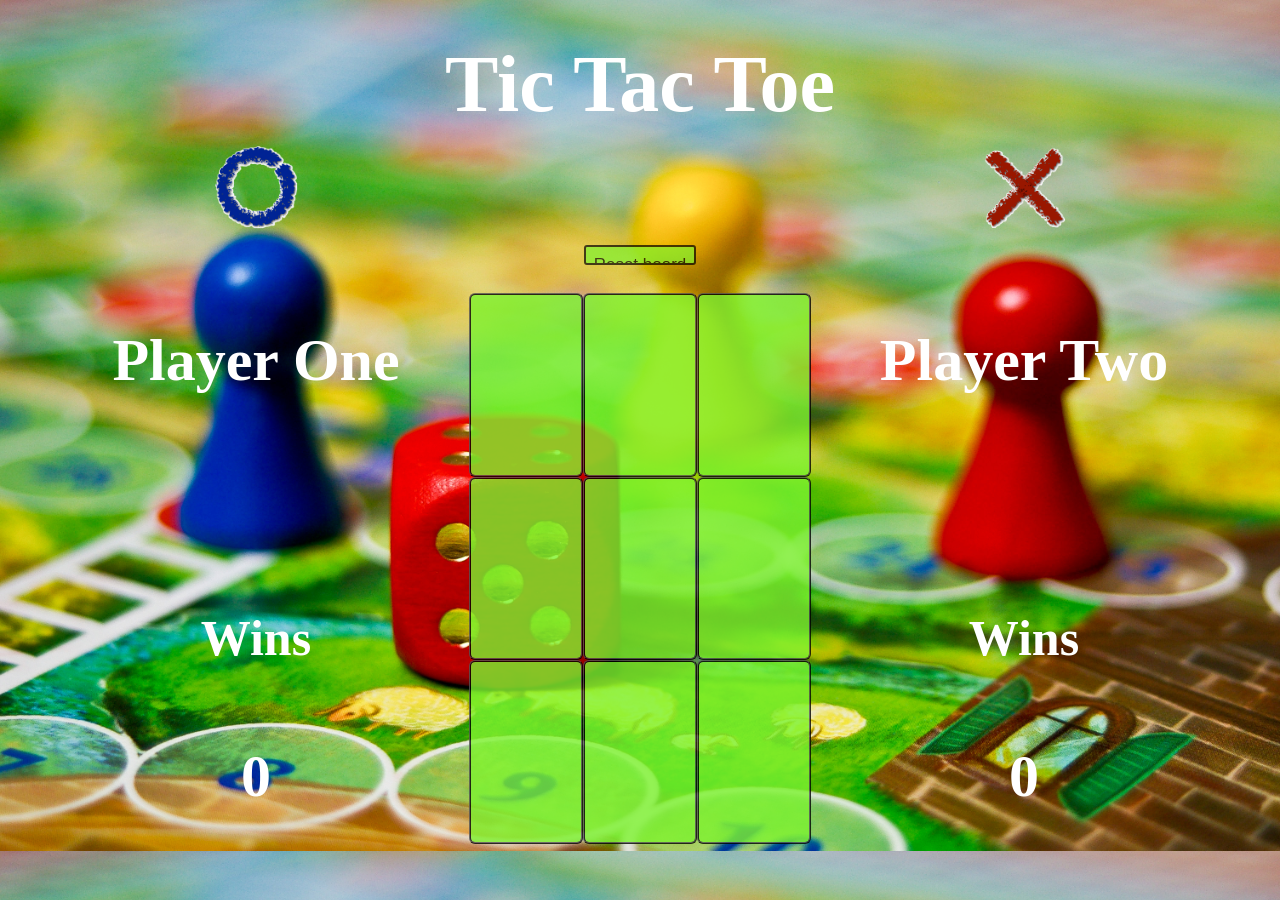
<file: index.html>
<!DOCTYPE html>
<html>
  <head>
    <meta charset="utf-8">
    <title>Tic Tac Toe</title>
    <link rel="stylesheet" href="tttstyle.css">
  </head>
  <body>
    <section class="head">
      <div class="game_name">
        <h1>Tic Tac Toe</h1>
      </div>
      <div class="drawBox">
        <div class="nought">
          <img src="images/nought.png" alt="">
        </div>
        <div class="drawDiv">
          <h2 class="draw hide">DRAW</h2>
        </div>
        <div class="cross">
          <img src="images/cross.png" alt="">
        </div>
      </div>
      <div>
        <input class="ipBoardReset" type="submit" value="Reset board">
      </div>
    </section>
    <section class="table-top">
      <section class="token_box">
        <div class="playerOneHead">
          <h1>Player One</h1>
        </div>
        <div class="oneWinner">
          <h2 class="hidden">WINNER</h2>
        </div>
        <div class="winCount">
          <h3>Wins</h3>
        </div>
        <div class="winCounterOne">
          <h5><span>0</span></h5>
        </div>
      </section>
      <section class="board">
        <div class="row">
          <div class="box sq0">
          </div>
          <div class="box sq1">
          </div>
          <div class="box sq2">
          </div>
        </div>
        <div class="row">
          <div class="box sq3">
          </div>
          <div class="box sq4">
          </div>
          <div class="box sq5">
          </div>
        </div>
        <div class="row">
          <div class="box sq6">
          </div>
          <div class="box sq7">
          </div>
          <div class="box sq8">
          </div>
        </div>
      </section>
      <section class="token_box">
        <div class="playerTwoHead">
          <h1>Player Two</h1>
        </div>
        <div class="twoWinner">
          <h2 class="hidden">WINNER</h2>
        </div>
        <div class="winCount">
          <h3>Wins</h3>
        </div>
        <div class="winCounterTwo">
          <h5><span>0</span></h5>
        </div>
      </section>
    </section>

    <script src="tttapp.js"></script>
  </body>
</html>
</file>
<file: tttstyle.css>
* {
  box-sizing: border-box;
}

html {
  display: flex;
  justify-content: center;
}

body {
  position: absolute;
  width: 90%;
  height: 95%;
  margin: auto;
  margin-top: 1%;
  display: flex;
  flex-direction: column;
  align-items: center;
  justify-content: center;
  background-image: url("board-game.jpg");
  background-size: cover;
}

.head {
  width: 100%;
  height: 30%;
  display: flex;
  flex-direction: column;
  align-items: center;
  justify-content: center;
}

img {
  width: 90px;
  height: 90px;
}

.game_name {
  width: 50%;
  height: 35%;
  display: flex;
  flex-direction: column;
  justify-content: center;
  align-items: center;
}

.game_name h1 {
  color: white;
  font-size: 80px;
}

.drawBox {
  width: 100%;
  height: 45%;
  display: flex;
  justify-content: center;
  align-items: center;
  justify-content: space-around;
}

.nought {
  width: 20%;
  display: flex;
  justify-content: center;
  align-items: center;
}

.cross {
  width: 20%;
  display: flex;
  justify-content: center;
  align-items: center;
}

.drawDiv {
  width: 20%;
  display: flex;
  justify-content: center;
  align-items: center;
}

.draw {

  display: flex;
  justify-content: center;
  align-items: center;
  font-size: 36px;
}

.drawBox h2 {
  font-size: 60px;
  padding-top: 13px;
}

input {
  height: 20%;
  border: 2px solid black;
  border-radius: 3px;
  padding: 8px 8px 8px 8px;
  font-size: 17px;
  cursor: pointer;
}

.ipBoardReset {
  background-color: #7ef430;
  opacity: 0.7;
}

.table-top {
  width: 100%;
  height: 65%;
  display:flex;
  align-items: center;
  justify-content: space-around;
}

.board {
  width: 30%;
  height: 100%;
  display: flex;
  flex-direction: column;
  justify-content: center;
}

.board div {
  width: 100%;
  height:33%;
  display: flex;
  flex-direction: row;
  justify-content: center;
}

.board div div {
  width: 33%;
  height:100%;
  border-style: ridge;
  border-color: black;
  border-width: 2px;
  border-radius: 6px;
  background-color: #7ef430;
  background-repeat: no-repeat;
  background-position: center;
  cursor: pointer;
  display: flex;
  justify-content: center;
  align-items: center;
  opacity: 0.8;
}

.token_box {
  width: 30%;
  height: 100%;
  display: flex;
  flex-direction: column;
  justify-content: space-around;
  align-items: center;
}

.token_box div {
  width:100%;
  height:25%;
  display: flex;
  justify-content: center;
  align-items: center;
}

div h2 {
  font-size: 60px;
  color: yellow;
  margin: 0;
}

div h1 {
  color: white;
  font-size: 60px;
  margin: 0;
}

.winCount {
  display: flex;
  flex-direction: column;
}

h3 {
  color: white;
  font-size: 60px;
  margin: 0
}

h5 {
  color: white;
  font-size: 60px;
  margin: 0;
}

.winCount h3{
  font-size: 50px;
}

.hidden {
  margin: 0px;
  display: none;
}

.hide {
  margin: 0px;
  display: none;
}
</file>
